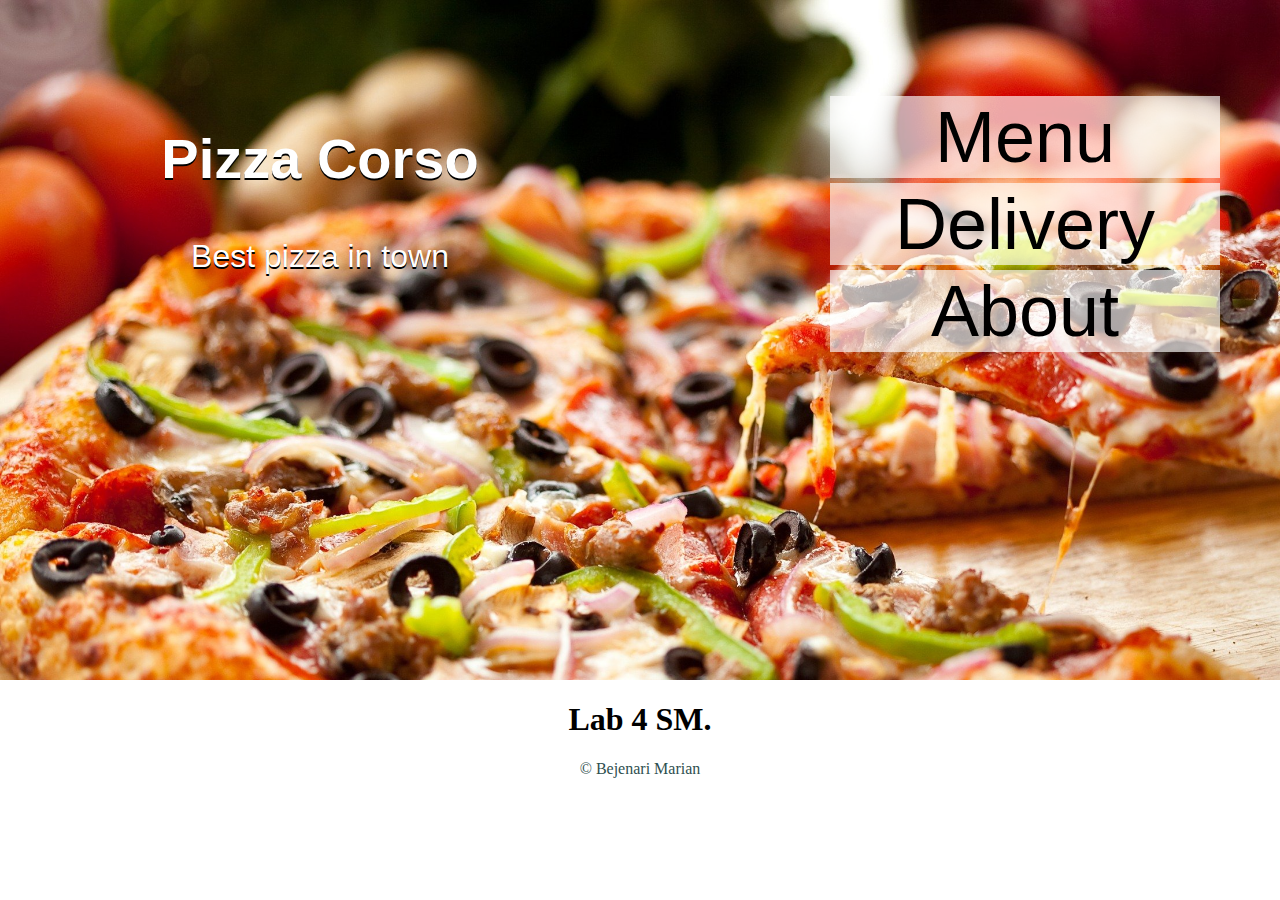
<file: src/WebLab/wwwroot/index.html>
﻿<!doctype html>
<html>
<head>
	<title>Corso</title>
	<link rel="stylesheet" type="text/css" href="css/site.css" />
</head>
<body>
	<div class="hero">
		<div class="left">
			<h2>Pizza Corso</h2>
			<p>Best pizza in town</p>
		</div>
		<div class="right">
			<ul>
				<li class="rightmenu"><a href="menu.html">Menu</a></li>
				<li class="rightmenu"><a href="menu.html">Delivery</a></li>
				<li class="rightmenu"><a href="menu.html">About</a></li>
			</ul>
		</div>
	</div>
	<h1>Lab 4 SM.</h1>
	<p id="footer">&copy; Bejenari Marian</p>
</body>
</html>
</file>
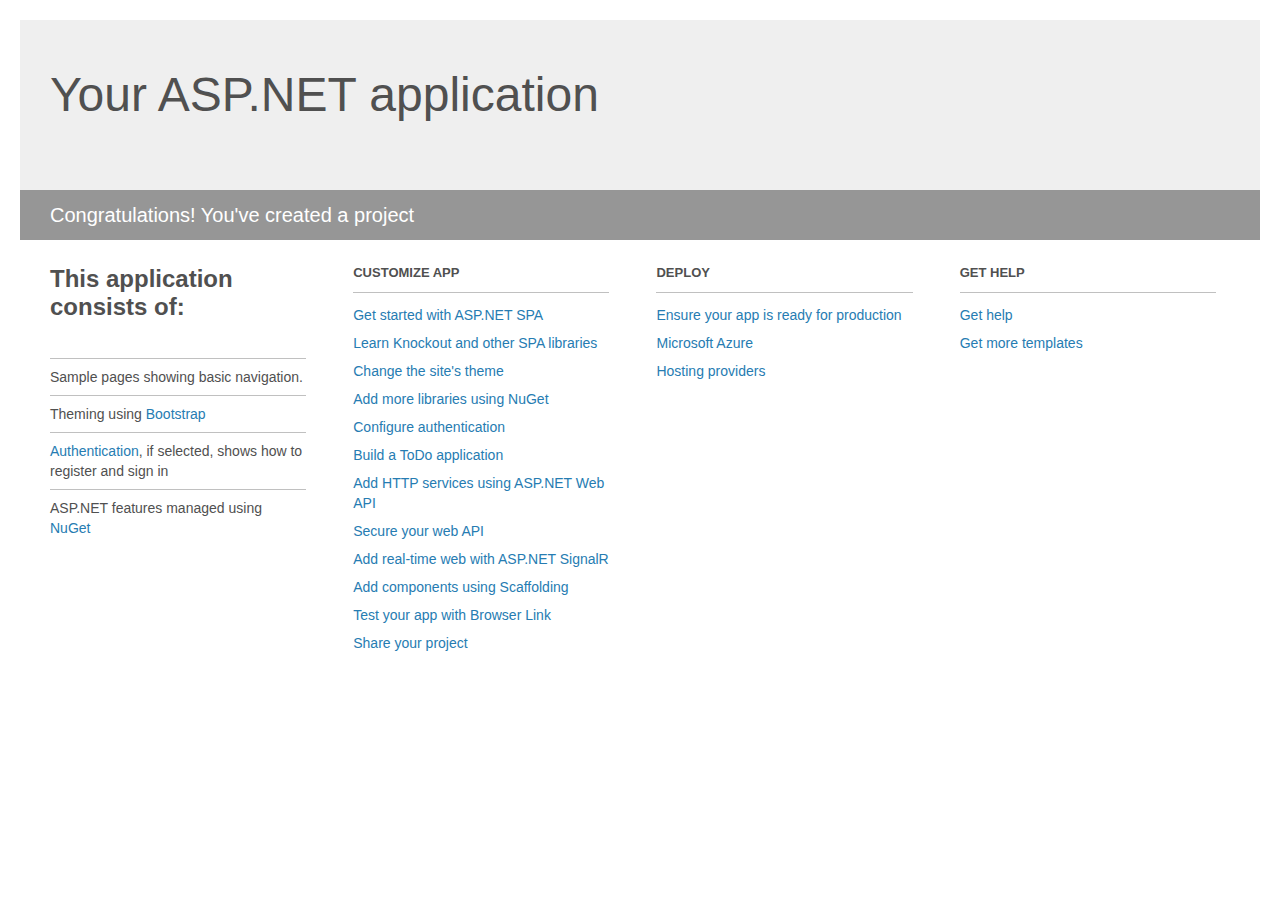
<file: Project_Readme.html>
﻿<!DOCTYPE html>
<html lang="en">
<head>
    <meta charset="utf-8" />
    <title>Your ASP.NET application</title>
    <style>
        body {
            background: #fff;
            color: #505050;
            font: 14px 'Segoe UI', tahoma, arial, helvetica, sans-serif;
            margin: 20px;
            padding: 0;
        }

        #header {
            background: #efefef;
            padding: 0;
        }

        h1 {
            font-size: 48px;
            font-weight: normal;
            margin: 0;
            padding: 0 30px;
            line-height: 150px;
        }

        p {
            font-size: 20px;
            color: #fff;
            background: #969696;
            padding: 0 30px;
            line-height: 50px;
        }

        #main {
            padding: 5px 30px;
        }

        .section {
            width: 21.7%;
            float: left;
            margin: 0 0 0 4%;
        }

            .section h2 {
                font-size: 13px;
                text-transform: uppercase;
                margin: 0;
                border-bottom: 1px solid silver;
                padding-bottom: 12px;
                margin-bottom: 8px;
            }

            .section.first {
                margin-left: 0;
            }

                .section.first h2 {
                    font-size: 24px;
                    text-transform: none;
                    margin-bottom: 25px;
                    border: none;
                }

                .section.first li {
                    border-top: 1px solid silver;
                    padding: 8px 0;
                }

            .section.last {
                margin-right: 0;
            }

        ul {
            list-style: none;
            padding: 0;
            margin: 0;
            line-height: 20px;
        }

        li {
            padding: 4px 0;
        }

        a {
            color: #267cb2;
            text-decoration: none;
        }

            a:hover {
                text-decoration: underline;
            }
    </style>
</head>
<body>

    <div id="header">
        <h1>Your ASP.NET application</h1>
        <p>Congratulations! You've created a project</p>
    </div>

    <div id="main">
        <div class="section first">
            <h2>This application consists of:</h2>
            <ul>
                <li>Sample pages showing basic navigation.</li> 
                <li>Theming using <a href="http://go.microsoft.com/fwlink/?LinkID=615519">Bootstrap</a></li>
                <li><a href="http://go.microsoft.com/fwlink/?LinkID=615520">Authentication</a>, if selected, shows how to register and sign in</li>
                <li>ASP.NET features managed using <a href="http://go.microsoft.com/fwlink/?LinkID=320777">NuGet</a></li>
            </ul>
        </div>

        <div class="section">
            <h2>Customize app</h2>
            <ul>
                <li><a href="http://go.microsoft.com/fwlink/?LinkID=320778">Get started with ASP.NET SPA</a></li>
                <li><a href="http://go.microsoft.com/fwlink/?LinkID=320779">Learn Knockout and other SPA libraries</a></li>
                <li><a href="http://go.microsoft.com/fwlink/?LinkID=615523">Change the site's theme</a></li>
                <li><a href="http://go.microsoft.com/fwlink/?LinkID=615524">Add more libraries using NuGet</a></li>
                <li><a href="http://go.microsoft.com/fwlink/?LinkID=320780">Configure authentication</a></li>
                <li><a href="http://go.microsoft.com/fwlink/?LinkID=320955">Build a ToDo application</a></li>
                <li><a href="http://go.microsoft.com/fwlink/?LinkID=615528">Add HTTP services using ASP.NET Web API</a></li>
                <li><a href="http://go.microsoft.com/fwlink/?LinkID=615529">Secure your web API</a></li>
                <li><a href="http://go.microsoft.com/fwlink/?LinkID=615530">Add real-time web with ASP.NET SignalR</a></li>
                <li><a href="http://go.microsoft.com/fwlink/?LinkID=615531">Add components using Scaffolding</a></li>
                <li><a href="http://go.microsoft.com/fwlink/?LinkID=615532">Test your app with Browser Link</a></li>
                <li><a href="http://go.microsoft.com/fwlink/?LinkID=615533">Share your project</a></li>
            </ul>
        </div>

        <div class="section">
            <h2>Deploy</h2>
            <ul>
                <li><a href="http://go.microsoft.com/fwlink/?LinkID=615534">Ensure your app is ready for production</a></li>
                <li><a href="http://go.microsoft.com/fwlink/?LinkID=615535">Microsoft Azure</a></li>
                <li><a href="http://go.microsoft.com/fwlink/?LinkID=615536">Hosting providers</a></li>
            </ul>
        </div>

        <div class="section last">
            <h2>Get help</h2>
            <ul>
                <li><a href="http://go.microsoft.com/fwlink/?LinkID=615537">Get help</a></li>
                <li><a href="http://go.microsoft.com/fwlink/?LinkID=615538">Get more templates</a></li>
            </ul>
        </div>
    </div>

</body>
</html>
</file>
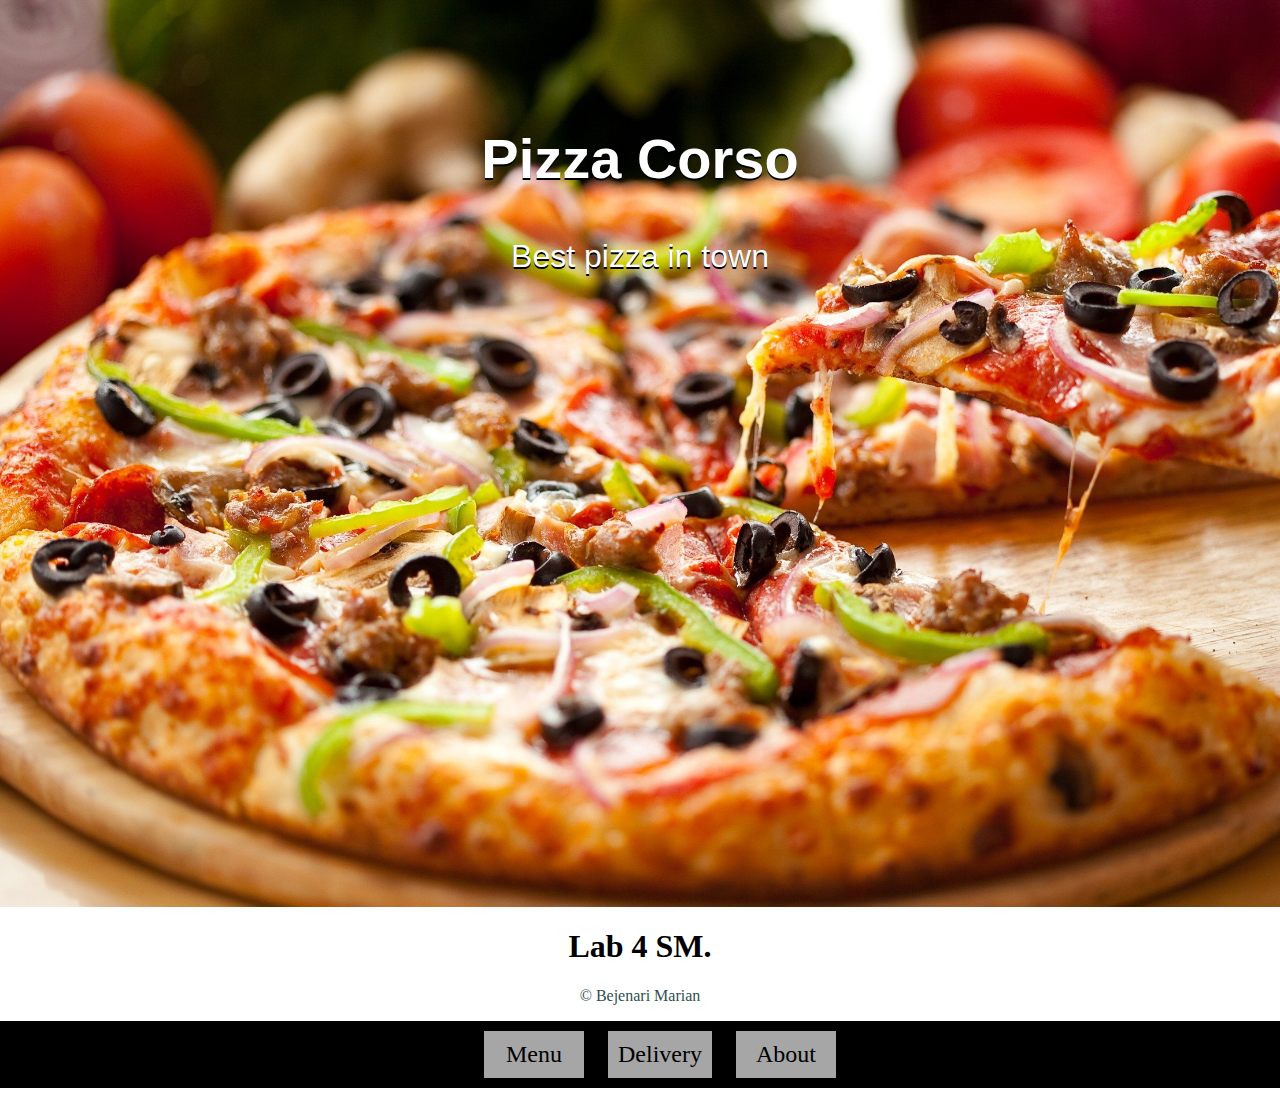
<file: src/WebLab/wwwroot/about.html>
﻿<!DOCTYPE html>
<html>
<head>
	<meta charset="utf-8" />
	<title>Corso</title>
	<link rel="stylesheet" type="text/css" href="css/site.css" />
	<link rel="stylesheet" type="text/css" href="css/grid.css" />
</head>
<body>
	<div class="hero">
		<div>
			<h2>Pizza Corso</h2>
			<p>Best pizza in town</p>
		</div>

	</div>
	<h1>Lab 4 SM.</h1>
	<p id="footer">&copy; Bejenari Marian</p>
	<div class="images-container">
		<ul>
			<li class="footmenu"><a href="menu.html">Menu</a></li>
			<li class="footmenu"><a href="delivery.html">Delivery</a></li>
			<li class="footmenu"><a href="about.html">About</a></li>
		</ul>
	</div>
</body>
</html>
</file>
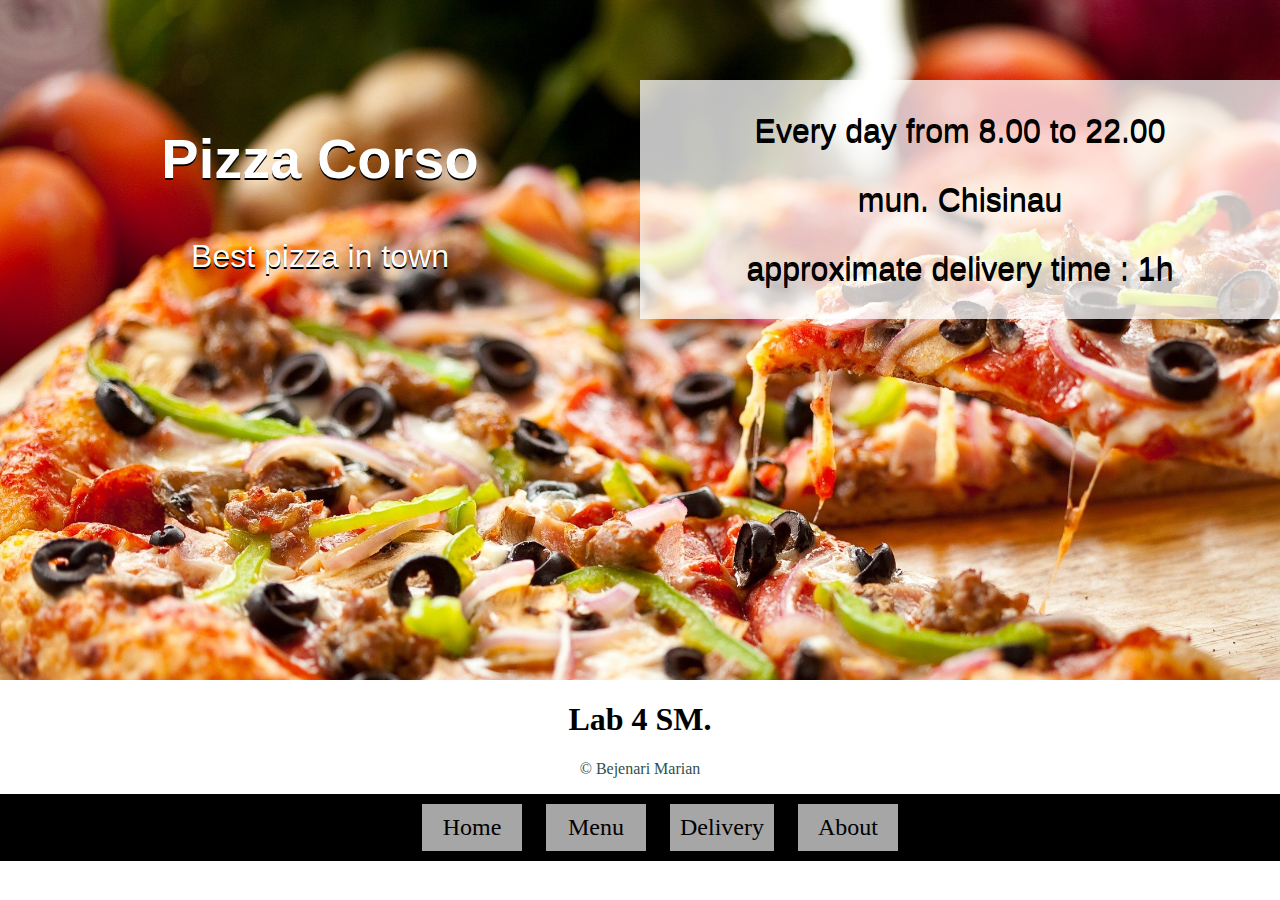
<file: src/WebLab/wwwroot/delivery.html>
﻿<!DOCTYPE html>
<html>
<head>
    <meta charset="utf-8" />
	<title>Corso</title>
	<link rel="stylesheet" type="text/css" href="css/site.css" />
	<link rel="stylesheet" type="text/css" href="css/grid.css" />
</head>
	<body>
		<div class="hero">
			<div class="left">
				<h2>Pizza Corso</h2>
				<p>Best pizza in town</p>
			</div>
			<div class="right" style="background-color: rgba(255,255,255,0.75)">
				<p style="color:black; text-decoration:none;">Every day from 8.00 to 22.00</p>
				<p style="color:black; text-decoration:none;">mun. Chisinau</p>
				<p style="color:black; text-decoration:none;">approximate delivery time : 1h</p>
			</div>

		</div>
		<h1>Lab 4 SM.</h1>
		<p id="footer">&copy; Bejenari Marian</p>
		<div class="images-container">
			<ul>
				<li class="footmenu"><a href="index.html">Home</a></li>
				<li class="footmenu"><a href="index.html">Menu</a></li>
				<li class="footmenu"><a href="delivery.html">Delivery</a></li>
				<li class="footmenu"><a href="about.html">About</a></li>
			</ul>
		</div>
	</body>
</html>
</file>
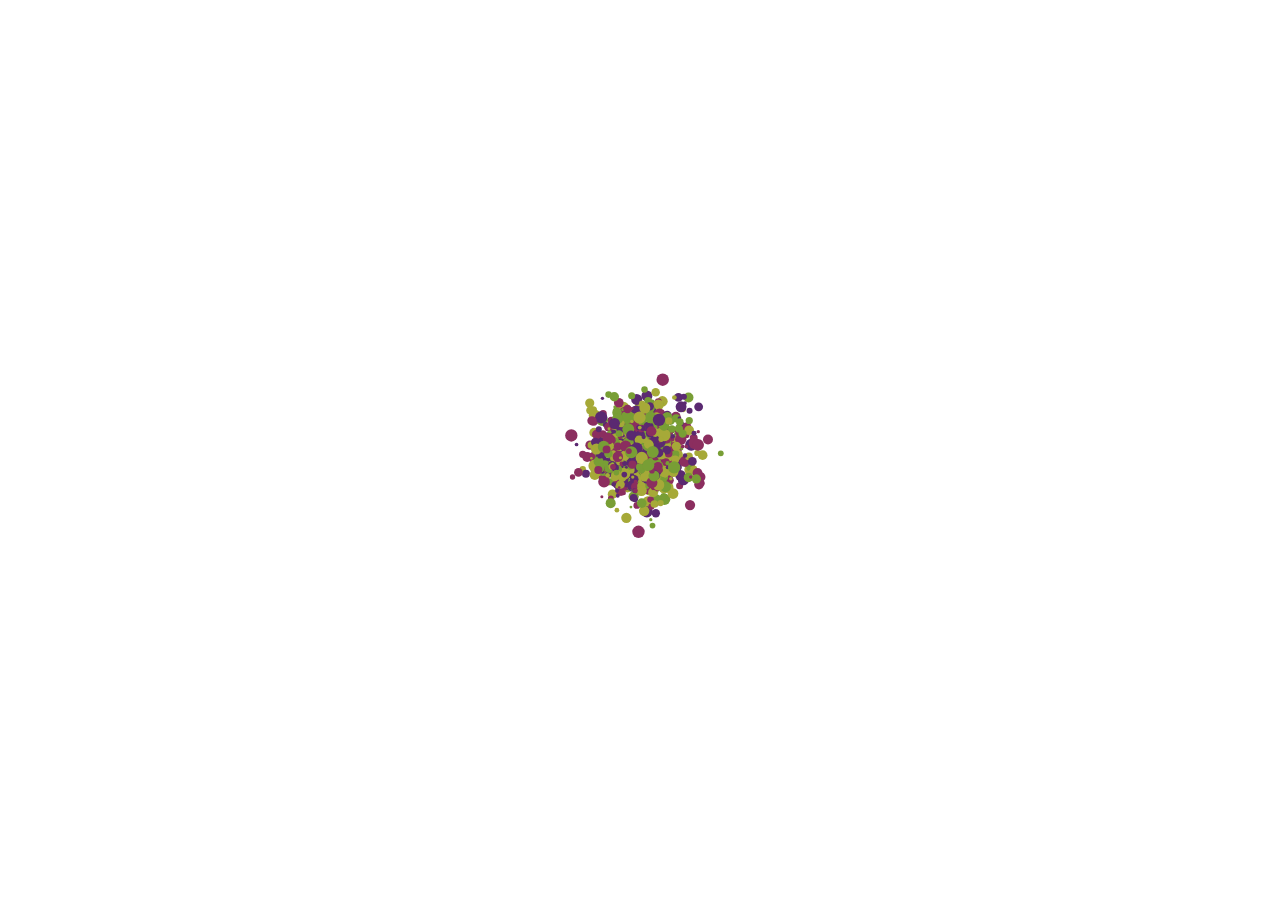
<file: src/WebLab/wwwroot/jsPage.html>
﻿<!DOCTYPE html>
<html>
<head>
    <meta charset="utf-8" />
    <title></title>
	<style>
	</style>
</head>
<body style="width:100%; height:100%; margin: 0; padding: 0;">
	<canvas id="canvas" style="display:block">
		
	</canvas>
	<script>
		var canvas = document.getElementById('canvas');
		var ctx = canvas.getContext('2d');
		ctx.canvas.width = window.innerWidth;
		ctx.canvas.height = window.innerHeight;
		var circles = [];
		var colors = ['#A6A938', '#789E35', '#8B2E5F', '#5A2971'];
		var centerX = canvas.width / 2;
		var centerY = canvas.height / 2;
		var innerRadius = 20;

		var radius = 5;

		for (var i = 0; i < 1000; i++) {
			var p = Math.random();
			var x = centerX + innerRadius * Math.cos(2 * Math.PI * p);
			var y = centerY + innerRadius * Math.sin(2 * Math.PI * p);
			var circle = new Circle(x, y, radius*Math.random() + 1.25, colors[Math.floor(i % 4)]);
			var r = innerRadius + 20 + Math.random() * 80;
			circle.innerX = x;
			circle.outerX = centerX + r * Math.cos(2 * Math.PI * p);
			circle.innerY = y;
			circle.outerY = centerY + r * Math.sin(2 * Math.PI * p);
			circles.push(circle);
		}

		function sleepFor(sleepDuration) {
			var now = new Date().getTime();
			while (new Date().getTime() < now + sleepDuration) { /* do nothing */ }
		}

		var mouseX = 0;
		var mouseY = 0;
		canvas.onmousemove = function (e) {
			mouseX = e.x;
			mouseY = e.y;
		}

		// Circle object
		function Circle(x, y, rad, color) {
			var _this = this;
			var maxDist = 120;
			// constructor
			(function () {
				_this.x = x || null;
				_this.y = y || null;
				_this.radius = rad || null;
				_this.color = color || null;
				_this.lastX = []
				_this.lastY = []
			})();

			this.update = function () {
				
				var dist = this.distance(_this.x, _this.y, mouseX, mouseY);
				this.y += 10 * (Math.random() - 0.5);
				this.x += 10 * (Math.random() - 0.5);

				if (this.y < 0 && this.y > 768)
					this.y = 384;
				if (this.x < 0 && this.x > 1366)
					this.x = 683;

				if (dist > maxDist)
					return;

				if (Math.abs(Math.abs(this.x - mouseX) - Math.abs(this.y - mouseY)) < 10)
				{
					this.x += 100 / (this.x - mouseX);
					this.y += 100 / (this.y - mouseY);
				}

				else if (Math.abs(this.x - mouseX) - Math.abs(this.y - mouseY) > 10) {
					this.x += 100 / (this.x - mouseX);
				}

				else if (Math.abs(this.x - mouseX) - Math.abs(this.y - mouseY) < -10) {
					this.y += 100 / (this.y - mouseY);
				}
			}

			this.nonzero = function(x)
			{
				return Math.abs(x) < 2 ? Math.sign(x) : x;
			}

			this.distance = function(x1, y1, x2, y2)
			{
				return Math.sqrt(Math.pow(x2 - x1, 2) + Math.pow(y2 - y1, 2));
			}

			this.draw = function (ctx) {
				if (!_this.x || !_this.y || !_this.radius || !_this.color) {
					console.error('Circle requires an x, y, radius and color');
					return;
				}
				ctx.beginPath();
				ctx.arc(_this.x, _this.y, _this.radius, 0, 2 * Math.PI, false);
				ctx.fillStyle = _this.color;
				ctx.fill();
			};
		}

		// animation loop
		function loop() {
			ctx.clearRect(0, 0, 1366, 768);
			for (var i = 0; i < circles.length; i++) {
				circles[i].update();
				circles[i].draw(ctx);
			}

			//for (var i = 0; i < circles.length; i++) {
			//	ctx.strokeStyle = circles[i].color;
			//	ctx.beginPath()
			//	for (var j = 0; j < circles[i].lastX.length - 1; j++) {
			//		ctx.moveTo(circles[i].lastX[j], circles[i].lastY[j]);
			//		ctx.lineTo(circles[i].lastX[j + 1], circles[i].lastY[j + 1]);
			//	}
				
			//	ctx.stroke();
			//}
			requestAnimationFrame(loop);
		}

		// start the loop
		loop();
		





	</script>
</body>
</html>
</file>
<file: src/WebLab/wwwroot/css/site.css>
﻿body {
	font-family: Georgia, serif;
	height: 100%;
	margin: 0;
	text-align: center;
	width: 100%;
}

.hero {
	background-image: url('../images/pizza-back.jpg');
	background-position: center top;
	background-size: cover;
	padding: 80px 200px 600px 0;
	text-shadow: 0 2px #000000;
	font-family: 'Trebuchet MS', 'Helvetica';
	width: 100%;
}

.hero .left {
	width: 50%;
	float:left;
}

.hero .right {
	float: right;
	width: 50%;
}

.hero h1 {
	font-size: 32px;
}

.hero h2 {
	color: #ffffff;
	font-size: 56px;
}

.hero p {
	color: #ffffff;
	font-size: 2em;
}

.rightmenu {
	text-shadow: none;
	font-size: 72px;
	list-style-type: none;
	text-anchor:end;
	background-color: rgba(255, 255, 255, 0.65);
	color: black;
	margin: 5px 150px;
	width: 65%;
	border: none;
	text-decoration: none;
}

.footmenu{
	background-color: rgba(255,255,255, 0.65);
	padding: 10px;
	margin:10px;
}

li a{
	color: black;
	text-decoration: none;
	align-content:center;
}

button {
	text-shadow: none;
	font-size: 72px;
	list-style-type: none;
	text-anchor:end;
	background-color: rgba(255, 255, 255, 0.65);
	color: black;
	margin: 5px;
	width: 65%;
	border: none;
	
}

#footer {
	color: DarkSlateGray;
	font-size: 16px;
}

img {
	height: 200px;
	width: 300px;
	background-color: transparent;
}

figure{
	display:inline-block;
	padding: 10px;
}

.images-container{
	text-align:center;
}
</file>
<file: src/WebLab/wwwroot/css/grid.css>
﻿

h3 {
  text-align: center;
  font-size: 1.65em;
}

img:hover {
  transform: scale(1.15);
}


figure {
  margin: 0;
  overflow: hidden;
}

figcaption {
  margin-top: 15px;
}

img {
  border: none;
  max-width: 100%;
  height: auto;
  display: block;
  background: #ccc;
  transition: transform .2s ease-in-out;
}


ul{
	background-color: black;
}

li {
	display:inline-block;
	font-size: 24px;
	min-width: 80px;
	color:white;
}
</file>
